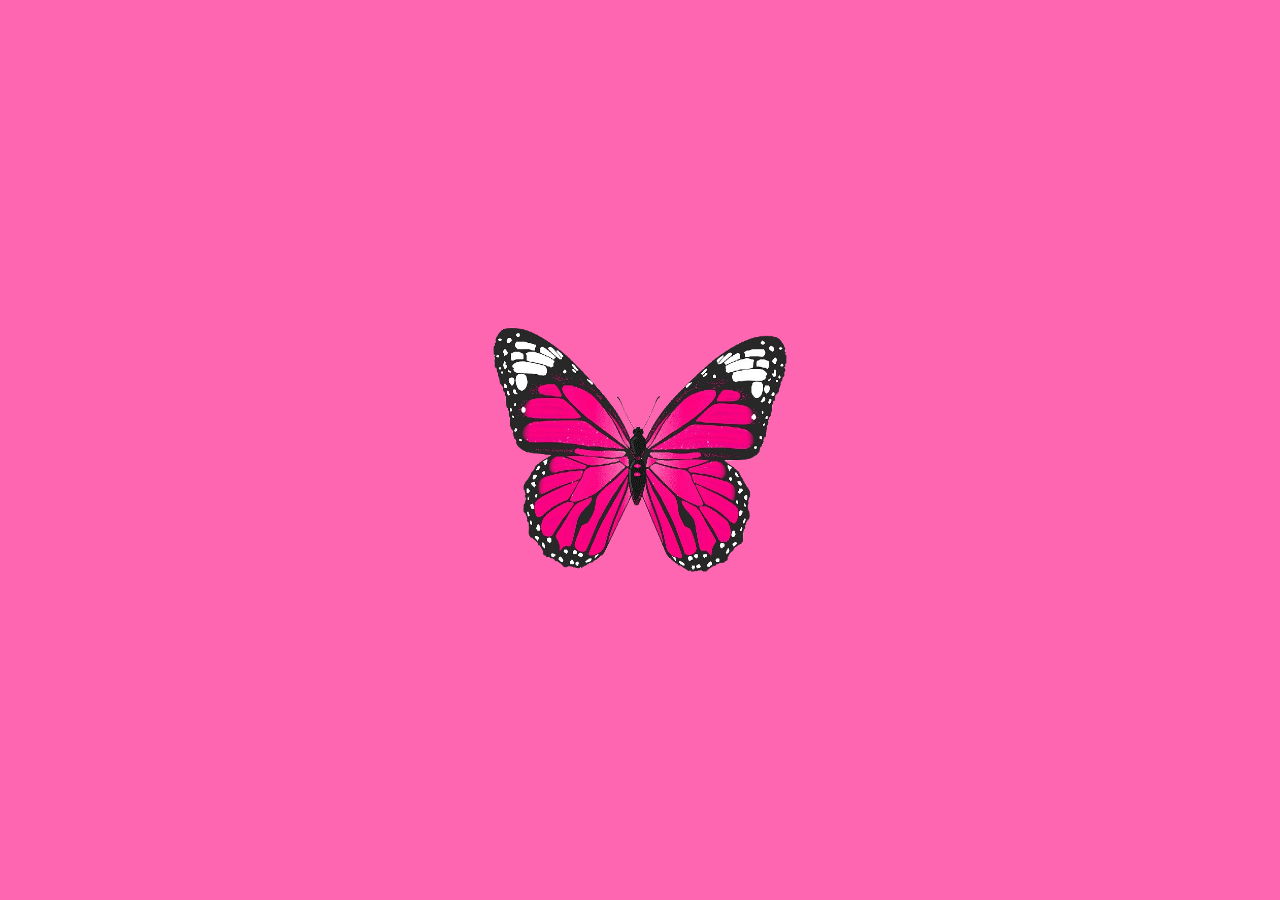
<file: index.html>
<!DOCTYPE html>
<html lang="en">
<head>
    <meta charset="UTF-8">
    <meta name="viewport" content="width=device-width, initial-scale=1.0">
    <title>Butterfly Loader</title>
    <style>
        body {
            background-color: #ff66b2;
            overflow: hidden;
            margin: 0;
            height: 100vh;
            display: flex;
            justify-content: center;
            align-items: center;
            position: relative;
        }

        .butterfly {
            position: absolute;
            width: 300px;
            height: 250px;
            animation: flutter 0.2s infinite alternate ease-in-out, fly 3s forwards ease-in-out;
        }

        @keyframes flutter {
            from { transform: rotate(10deg) scale(1.1); }
            to { transform: rotate(-10deg) scale(1); }
        }

        @keyframes fly {
            0% { transform: translateY(0); opacity: 1; }
            100% { transform: translateY(-300px); opacity: 0; }
        }

        .text {
            position: absolute;
            font-size: 120px;
            color: #8b0055;
            font-family: cursive;
            opacity: 0;
            transition: opacity 1s ease-in-out;
            cursor: pointer;
        }

       
    </style>
</head>
<body>
    <img src="bf1.png" alt="Butterfly" class="butterfly">
    <div class="text" onclick="window.location.href='april.html'">april</div>

    <script>
        setTimeout(() => {
            document.querySelector(".butterfly").style.display = "none";
            document.querySelector(".text").style.opacity = "1";
        }, 3000);
    </script>
</body>
</html>
</file>
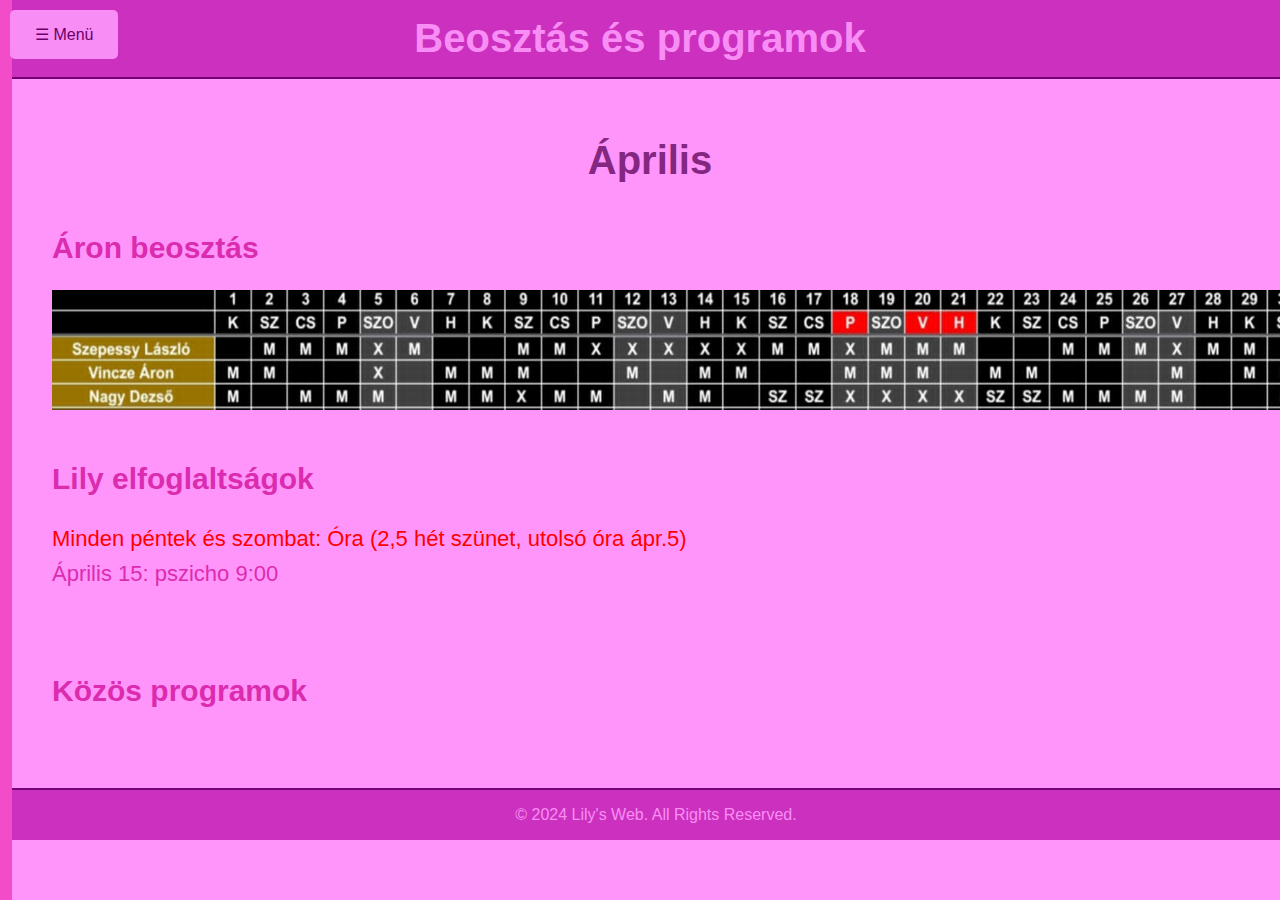
<file: april.html>
<!DOCTYPE html>
<html lang="en">
<head>
    <meta charset="UTF-8">
    <meta name="viewport" content="width=device-width, initial-scale=1.0">
    <title>Lily's web</title>
    <link rel="stylesheet" href="style.css">
</head>
<body>
    <header class="header">
        <h1>Beosztás és programok</h1>    
    </header>
    <button class="sidebar-toggle" id="toggleButton">☰ Menü</button>
    <div class="container">
        <aside class="sidebar" id="sidebar">
            <h2>Menü</h2>
            <nav>
                <ul>
                    <li><a href="#Főoldal" class="active">Főoldal</a></li>
                    <li><a href="#Áron">Áron beosztása</a></li>
                    <li><a href="#Lily">Lily elfoglaltságok</a></li>                    
                    <li><a href="#Közös">Közös programok</a></li>

                </ul>
            </nav>
        </aside>
        <main class="main-content">
            <section id="Főoldal">
                <h1><center>Április</center></h1>
                
            </section>

            <section id="Áron">
                <h2>Áron beosztás</h2>
                <img src="beosztas.jpg" width="1250" height="120">

            </section>

            <section id="Lily">
                <h2>Lily elfoglaltságok</h2>
                <p>
                    <span style="color:red">Minden péntek és szombat: Óra (2,5 hét szünet, utolsó óra ápr.5)</span><br>
                    Április 15: pszicho 9:00 <br>
                    <br>
                </p>
    
                
            </section>

            <section id="Közös">
                <h2>Közös programok</h2>
                <p>
               
                </p>
                

            </section>

        </main>
    </div>
    <footer class="footer">
        <p>&copy; 2024 Lily's Web. All Rights Reserved.</p>
    </footer>
    <script>
        document.getElementById('toggleButton').addEventListener('click', function() {
            const sidebar = document.getElementById('sidebar');
            sidebar.classList.toggle('active');
        });
    </script>
</body>
</html>
</file>
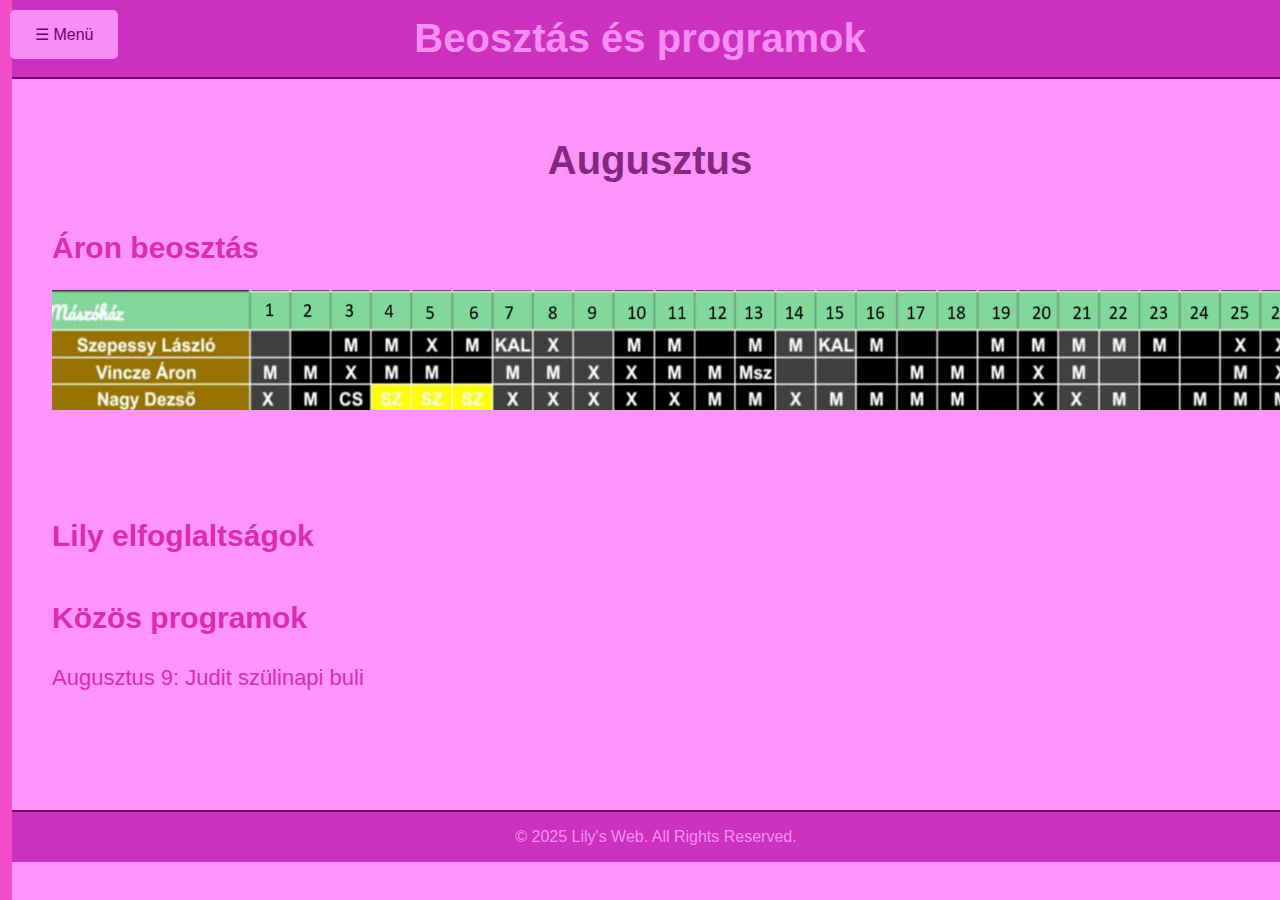
<file: augusztus.html>
<!DOCTYPE html>
<html lang="en">
<head>
    <meta charset="UTF-8">
    <meta name="viewport" content="width=device-width, initial-scale=1.0">
    <title>Lily's web</title>
    <link rel="stylesheet" href="style.css">
</head>
<body>
    <header class="header">
        <h1>Beosztás és programok</h1>    
    </header>
    <button class="sidebar-toggle" id="toggleButton">☰ Menü</button>
    <div class="container">
        <aside class="sidebar" id="sidebar">
            <h2>Menü</h2>
            <nav>
                <ul>
                    <li><a href="#Főoldal" class="active">Főoldal</a></li>
                    <li><a href="#Áron">Áron beosztása</a></li>
                    <li><a href="#Lily">Lily elfoglaltságok</a></li>                    
                    <li><a href="#Közös">Közös programok</a></li>

                </ul>
            </nav>
        </aside>
        <main class="main-content">
            <section id="Főoldal">
                <h1><center>Augusztus</center></h1>
                
            </section>

            <section id="Áron">
                <h2>Áron beosztás</h2>
                <img src="beosztas.png" width="1450" height="120">
                <p>
                     <br>
                </p>

            </section>

            <section id="Lily">
                <h2>Lily elfoglaltságok</h2>
                <p>
                                  
                </p>
    
                
            </section>

            <section id="Közös">
                <h2>Közös programok</h2>
                <p>
                    Augusztus 9: Judit szülinapi buli <br> <br>
                

            </section>

        </main>
    </div>
    <footer class="footer">
        <p>&copy; 2025 Lily's Web. All Rights Reserved.</p>
    </footer>
    <script>
        document.getElementById('toggleButton').addEventListener('click', function() {
            const sidebar = document.getElementById('sidebar');
            sidebar.classList.toggle('active');
        });
    </script>
</body>
</html>
</file>
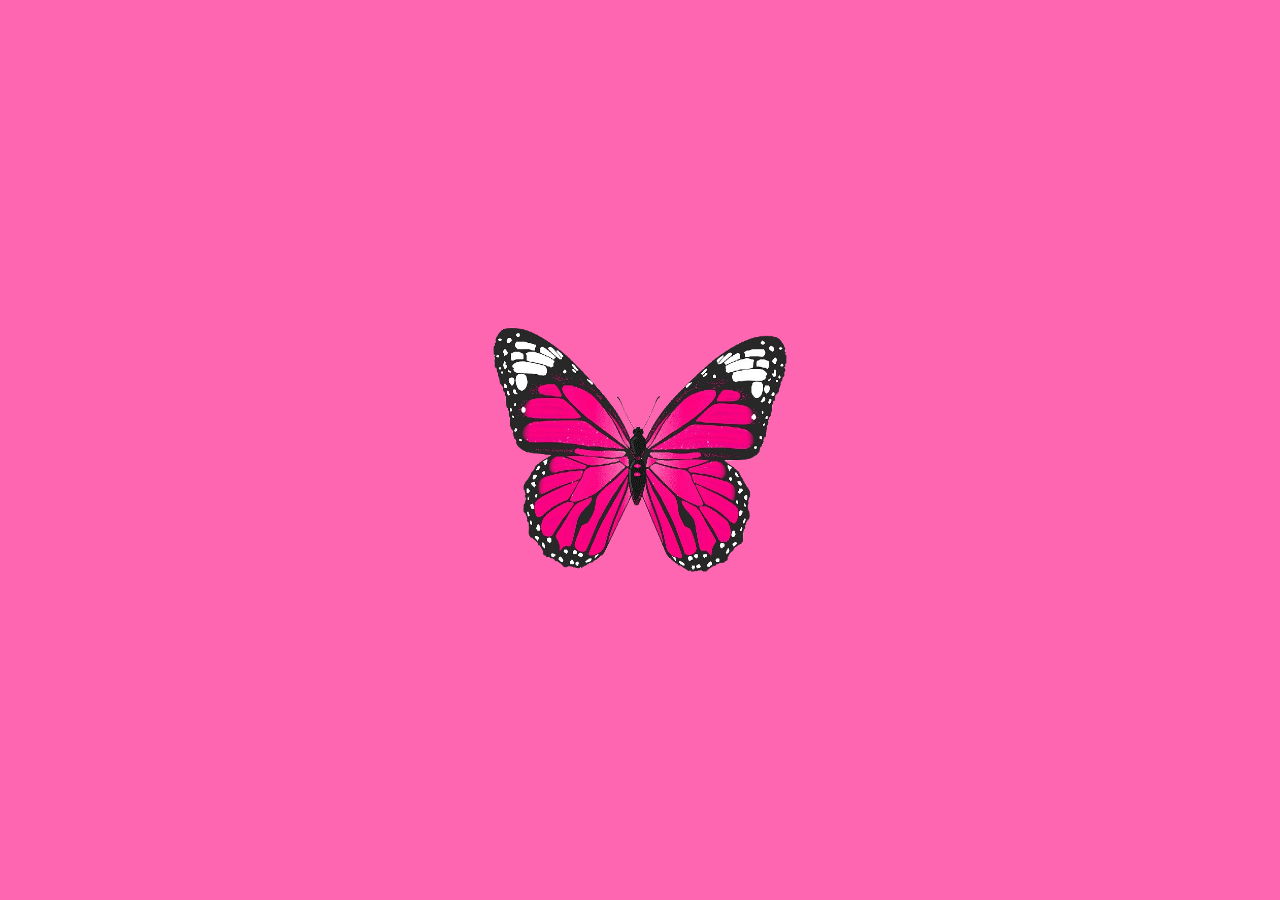
<file: butterfly2.html>
<!DOCTYPE html>
<html lang="en">
<head>
    <meta charset="UTF-8">
    <meta name="viewport" content="width=device-width, initial-scale=1.0">
    <title>Butterfly Loader</title>
    <style>
        body {
            background-color: #ff66b2;
            overflow: hidden;
            margin: 0;
            height: 100vh;
            display: flex;
            justify-content: center;
            align-items: center;
            position: relative;
        }

        .butterfly {
            position: absolute;
            width: 300px;
            height: 250px;
            animation: flutter 0.2s infinite alternate ease-in-out, fly 3s forwards ease-in-out;
        }

        @keyframes flutter {
            from { transform: rotate(10deg) scale(1.1); }
            to { transform: rotate(-10deg) scale(1); }
        }

        @keyframes fly {
            0% { transform: translateY(0); opacity: 1; }
            100% { transform: translateY(-300px); opacity: 0; }
        }

        .text {
            position: absolute;
            font-size: 120px;
            color: #8b0055;
            font-family: cursive;
            opacity: 0;
            transition: opacity 1s ease-in-out;
            cursor: pointer;
        }

       
    </style>
</head>
<body>
    <img src="bf1.png" alt="Butterfly" class="butterfly">
    <div class="text" onclick="window.location.href='march.html'">april</div>

    <script>
        setTimeout(() => {
            document.querySelector(".butterfly").style.display = "none";
            document.querySelector(".text").style.opacity = "1";
        }, 3000);
    </script>
</body>
</html>
</file>
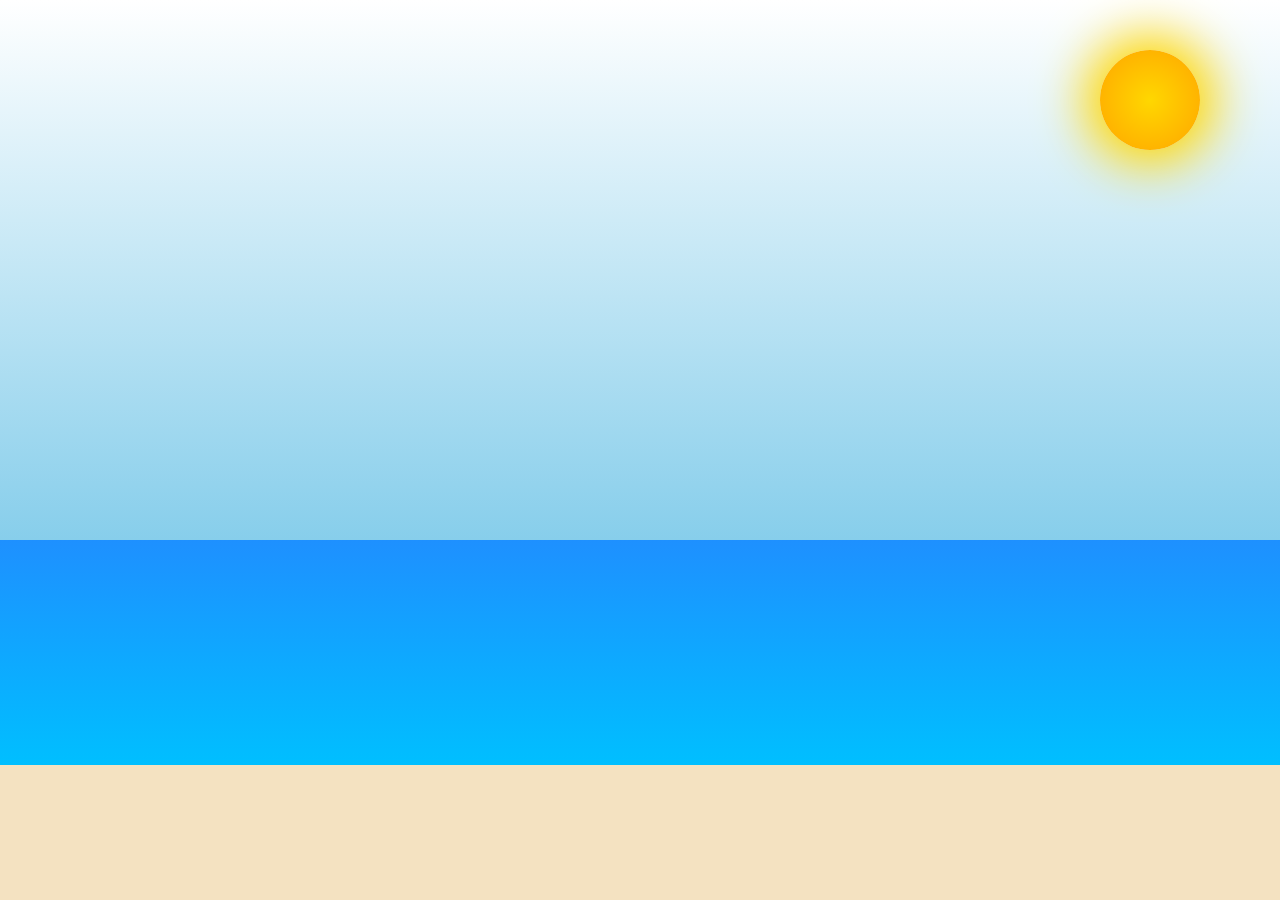
<file: chatfasz.html>
<!DOCTYPE html>
<html lang="hu">
<head>
  <meta charset="UTF-8" />
  <meta name="viewport" content="width=device-width, initial-scale=1.0" />
  <title>Augusztusi Landing Page</title>
  <style>
    body {
      margin: 0;
      overflow: hidden;
      font-family: 'Segoe UI', sans-serif;
    }

    .sky {
      background: linear-gradient(to top, #87CEEB, #ffffff);
      height: 60vh;
      position: relative;
    }

    .sun {
      position: absolute;
      top: 50px;
      right: 80px;
      width: 100px;
      height: 100px;
      background: radial-gradient(circle, #FFD700, #FFA500);
      border-radius: 50%;
      box-shadow: 0 0 50px 15px #FFD700;
      animation: pulse 3s infinite ease-in-out;
    }

    @keyframes pulse {
      0%, 100% { transform: scale(1); }
      50% { transform: scale(1.05); }
    }

    .sea {
      background: linear-gradient(to bottom, #1e90ff, #00bfff);
      height: 25vh;
      position: relative;
      overflow: hidden;
    }

    .wave {
      position: absolute;
      width: 200%;
      height: 100%;
      background-size: contain;
      animation: wave-animation 8s linear infinite;
      opacity: 0.7;
    }

    @keyframes wave-animation {
      from { transform: translateX(0); }
      to { transform: translateX(-50%); }
    }

    .beach {
      background: #f4e2c1;
      height: 15vh;
    }

    .august-text {
      position: absolute;
      top: 30%;
      left: 50%;
      transform: translate(-50%, -50%) scale(0.5);
      opacity: 0;
      font-size: 5rem;
      color: #ff6600;
      font-weight: bold;
      text-shadow: 2px 2px 5px rgba(0,0,0,0.3);
      animation: fadeInZoom 2s ease-out forwards;
      animation-delay: 3s;
    }

    @keyframes fadeInZoom {
      to {
        transform: translate(-50%, -50%) scale(1);
        opacity: 1;
      }
    }
  </style>
</head>
<body>
  <div class="sky">
    <div class="sun"></div>
    <div class="august-text">augusztus</div>
  </div>
  <div class="sea">
    <div class="wave"></div>
  </div>
  <div class="beach"></div>
  <script>
    // Átirányítás az animáció után
    window.addEventListener('load', () => {
      setTimeout(() => {
        window.location.href = 'augusztus.html';
      }, 5700); // 4.2s animáció + 3s várakozás = 7.2s összesen
    });
  </script>
</body>
</html>
</file>
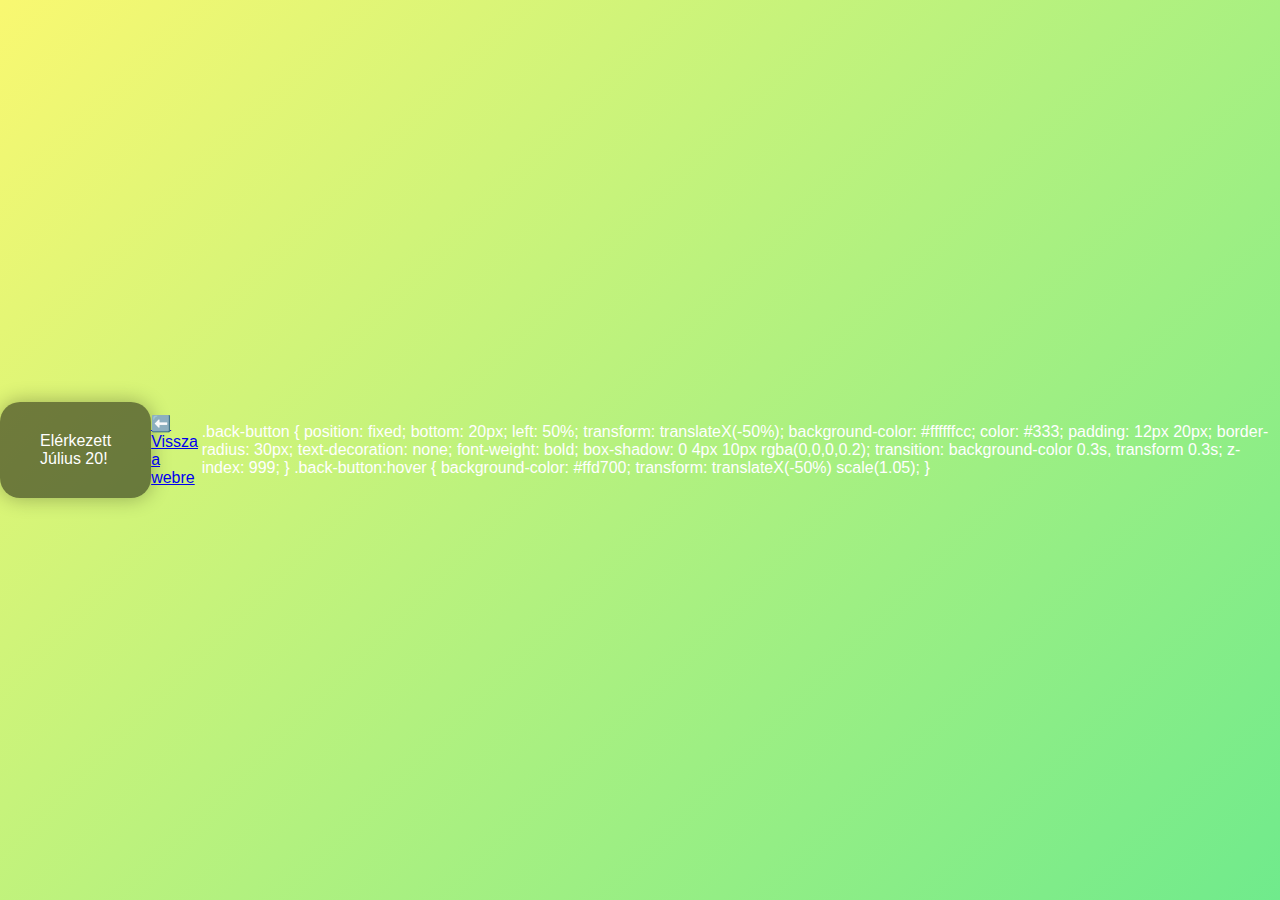
<file: countdown.html>
<!DOCTYPE html>
<html lang="hu">
<head>
  <meta charset="UTF-8">
  <title>Visszaszámláló Július 20-ig</title>
  <style>
    * {
      margin: 0;
      padding: 0;
      box-sizing: border-box;
    }

    body {
      height: 100vh;
      font-family: 'Segoe UI', sans-serif;
      display: flex;
      justify-content: center;
      align-items: center;
      color: #fff;
      overflow: hidden;
      background: linear-gradient(-45deg, #ff6ec4, #7873f5, #42e695, #f9f871);
      background-size: 400% 400%;
      animation: gradientMove 15s ease infinite;
    }

    @keyframes gradientMove {
      0% { background-position: 0% 50%; }
      50% { background-position: 100% 50%; }
      100% { background-position: 0% 50%; }
    }

    .countdown {
      display: flex;
      align-items: center;
      gap: 20px;
      background-color: rgba(0, 0, 0, 0.5);
      padding: 30px 40px;
      border-radius: 20px;
      box-shadow: 0 0 20px rgba(0,0,0,0.3);
    }

    .cake-icon {
      font-size: 3rem;
      animation: bounce 1.5s infinite ease-in-out;
    }

    @keyframes bounce {
      0%, 100% { transform: translateY(0); }
      50% { transform: translateY(-8px); }
    }

    .time-boxes {
      display: flex;
      gap: 30px;
    }

    .time-box {
      text-align: center;
      min-width: 90px;
    }

    .time-box span {
      font-size: 3rem;
      font-weight: bold;
      display: block;
      color: #ffffff;
      text-shadow: 0 0 5px #000;
    }

    .time-box small {
      font-size: 1rem;
      color: #eee;
      letter-spacing: 1px;
      text-transform: uppercase;
    }

    @media (max-width: 500px) {
      .countdown {
        flex-direction: column;
      }

      .time-boxes {
        flex-direction: row;
        gap: 15px;
      }
    }
  </style>
</head>
<body>

  <div class="countdown" id="countdown">
    <div class="cake-icon">🎂</div>
    <div class="time-boxes">
      <div class="time-box">
        <span id="days">0</span>
        <small>nap</small>
      </div>
      <div class="time-box">
        <span id="hours">0</span>
        <small>óra</small>
      </div>
      <div class="time-box">
        <span id="minutes">0</span>
        <small>perc</small>
      </div>
      <div class="time-box">
        <span id="seconds">0</span>
        <small>mp</small>
      </div>
    </div>
    <div class="cake-icon">🎂</div>
  </div>

  <script>
    const countdown = () => {
      const endDate = new Date('2025-07-20T00:00:00');
      const now = new Date();
      const diff = endDate - now;

      if (diff <= 0) {
        document.getElementById("countdown").innerHTML = "Elérkezett Július 20!";
        return;
      }

      const days = Math.floor(diff / (1000 * 60 * 60 * 24));
      const hours = Math.floor((diff / (1000 * 60 * 60)) % 24);
      const minutes = Math.floor((diff / (1000 * 60)) % 60);
      const seconds = Math.floor((diff / 1000) % 60);

      document.getElementById("days").textContent = days;
      document.getElementById("hours").textContent = hours;
      document.getElementById("minutes").textContent = minutes;
      document.getElementById("seconds").textContent = seconds;
    };

    setInterval(countdown, 1000);
    countdown();
  </script>

<a href="index.html" style="
">⬅️ Vissza a webre</a>
  .back-button {
  position: fixed;
  bottom: 20px;
  left: 50%;
  transform: translateX(-50%);
  background-color: #ffffffcc;
  color: #333;
  padding: 12px 20px;
  border-radius: 30px;
  text-decoration: none;
  font-weight: bold;
  box-shadow: 0 4px 10px rgba(0,0,0,0.2);
  transition: background-color 0.3s, transform 0.3s;
  z-index: 999;
}

.back-button:hover {
  background-color: #ffd700;
  transform: translateX(-50%) scale(1.05);
}


</body>
</html>
</file>
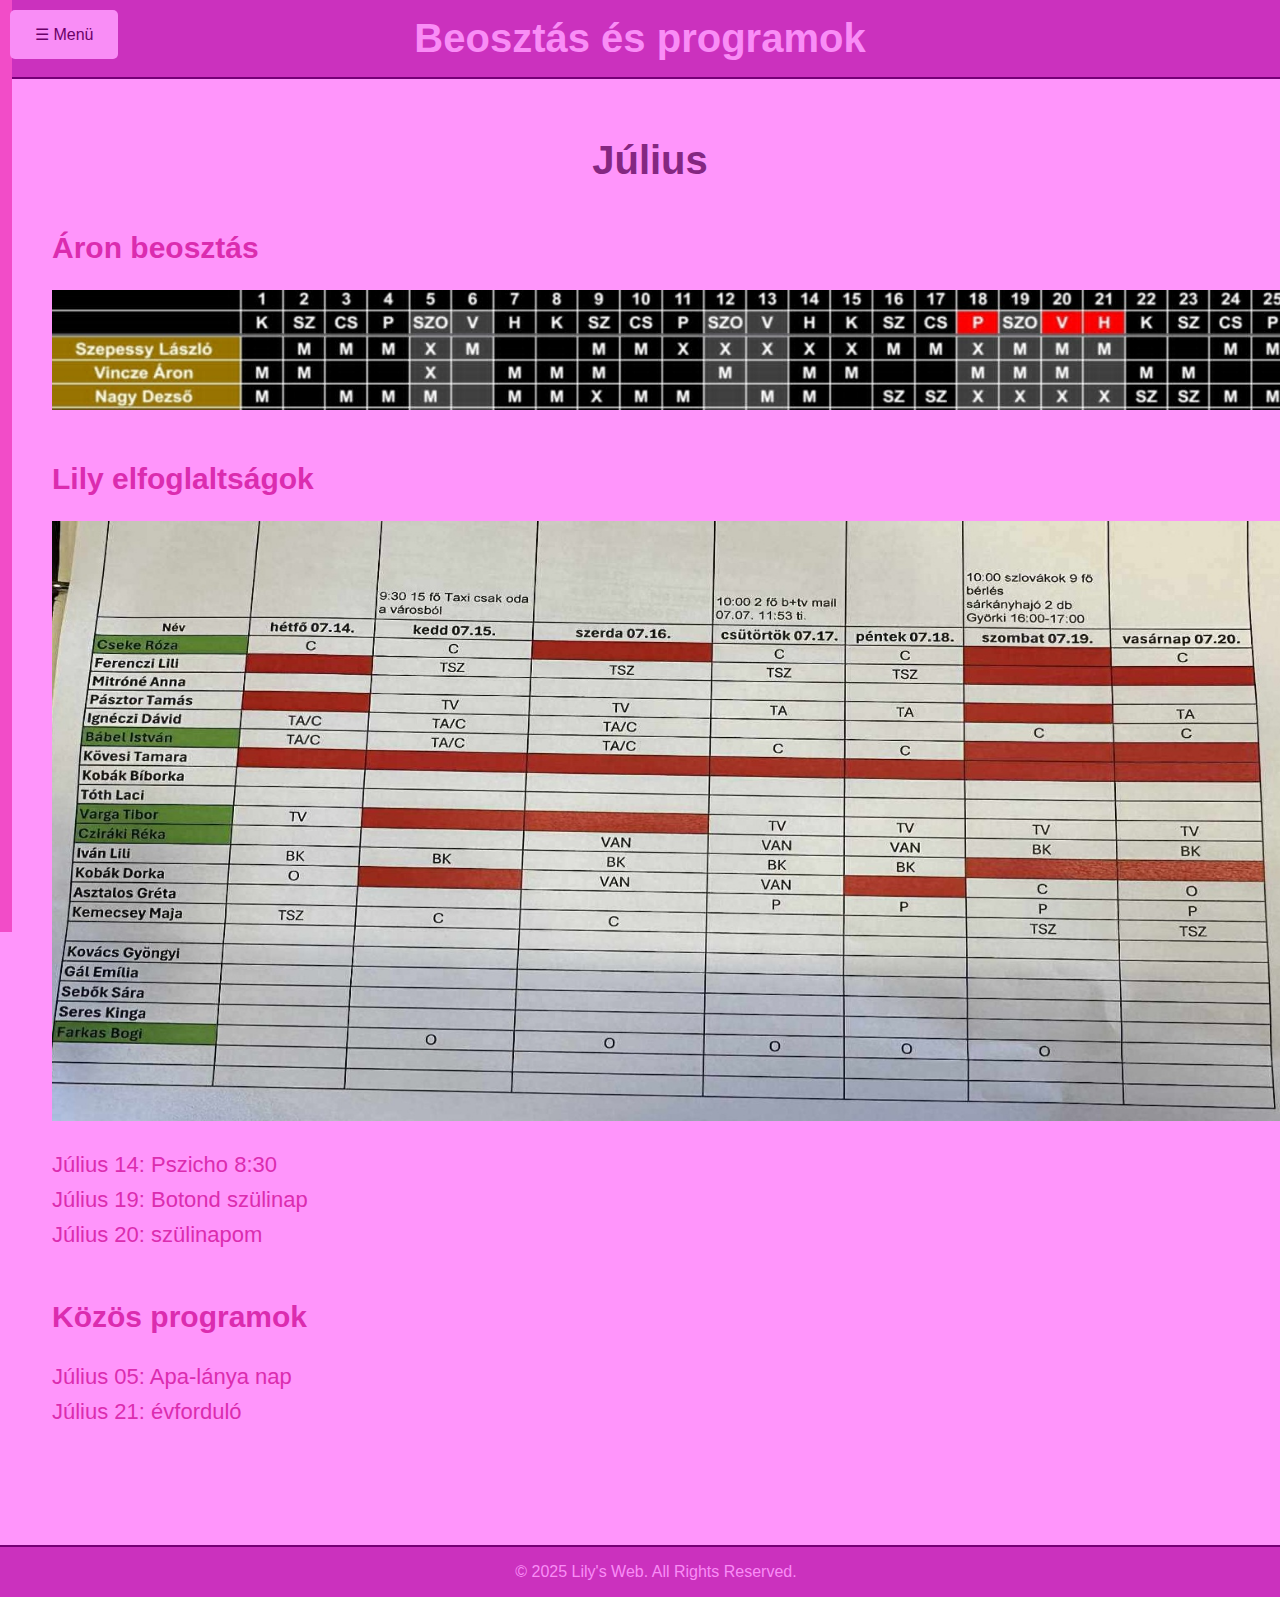
<file: julius.html>
<!DOCTYPE html>
<html lang="en">
<head>
    <meta charset="UTF-8">
    <meta name="viewport" content="width=device-width, initial-scale=1.0">
    <title>Lily's web</title>
    <link rel="stylesheet" href="style.css">
</head>
<body>
    <header class="header">
        <h1>Beosztás és programok</h1>    
    </header>
    <button class="sidebar-toggle" id="toggleButton">☰ Menü</button>
    <div class="container">
        <aside class="sidebar" id="sidebar">
            <h2>Menü</h2>
            <nav>
                <ul>
                    <li><a href="#Főoldal" class="active">Főoldal</a></li>
                    <li><a href="#Áron">Áron beosztása</a></li>
                    <li><a href="#Lily">Lily elfoglaltságok</a></li>                    
                    <li><a href="#Közös">Közös programok</a></li>
                    <li><a href="countdown.html">Lily szülinapja 🎉</a></li>

                </ul>
            </nav>
        </aside>
        <main class="main-content">
            <section id="Főoldal">
                <h1><center>Július</center></h1>
                
            </section>

            <section id="Áron">
                <h2>Áron beosztás</h2>
                <img src="beosztas.jpg" width="1450" height="120">
                <p>
                </p>

            </section>

            <section id="Lily">
                <h2>Lily elfoglaltságok</h2>
                    <img src="lilybeosztasa.jpg" height="600" width="1250" >

                <p>                   
                    Július 14: Pszicho 8:30 <br>
                    Július 19: Botond szülinap <br>
                    Július 20: szülinapom
                    
                </p>
    
                
            </section>

            <section id="Közös">
                <h2>Közös programok</h2>
                <p>
                    Július 05: Apa-lánya nap <br>
                    Július 21: évforduló <br> <br>
                

            </section>

        </main>
    </div>
    <footer class="footer">
        <p>&copy; 2025 Lily's Web. All Rights Reserved.</p>
    </footer>
    <script>
        document.getElementById('toggleButton').addEventListener('click', function() {
            const sidebar = document.getElementById('sidebar');
            sidebar.classList.toggle('active');
        });
    </script>
</body>
</html>
</file>
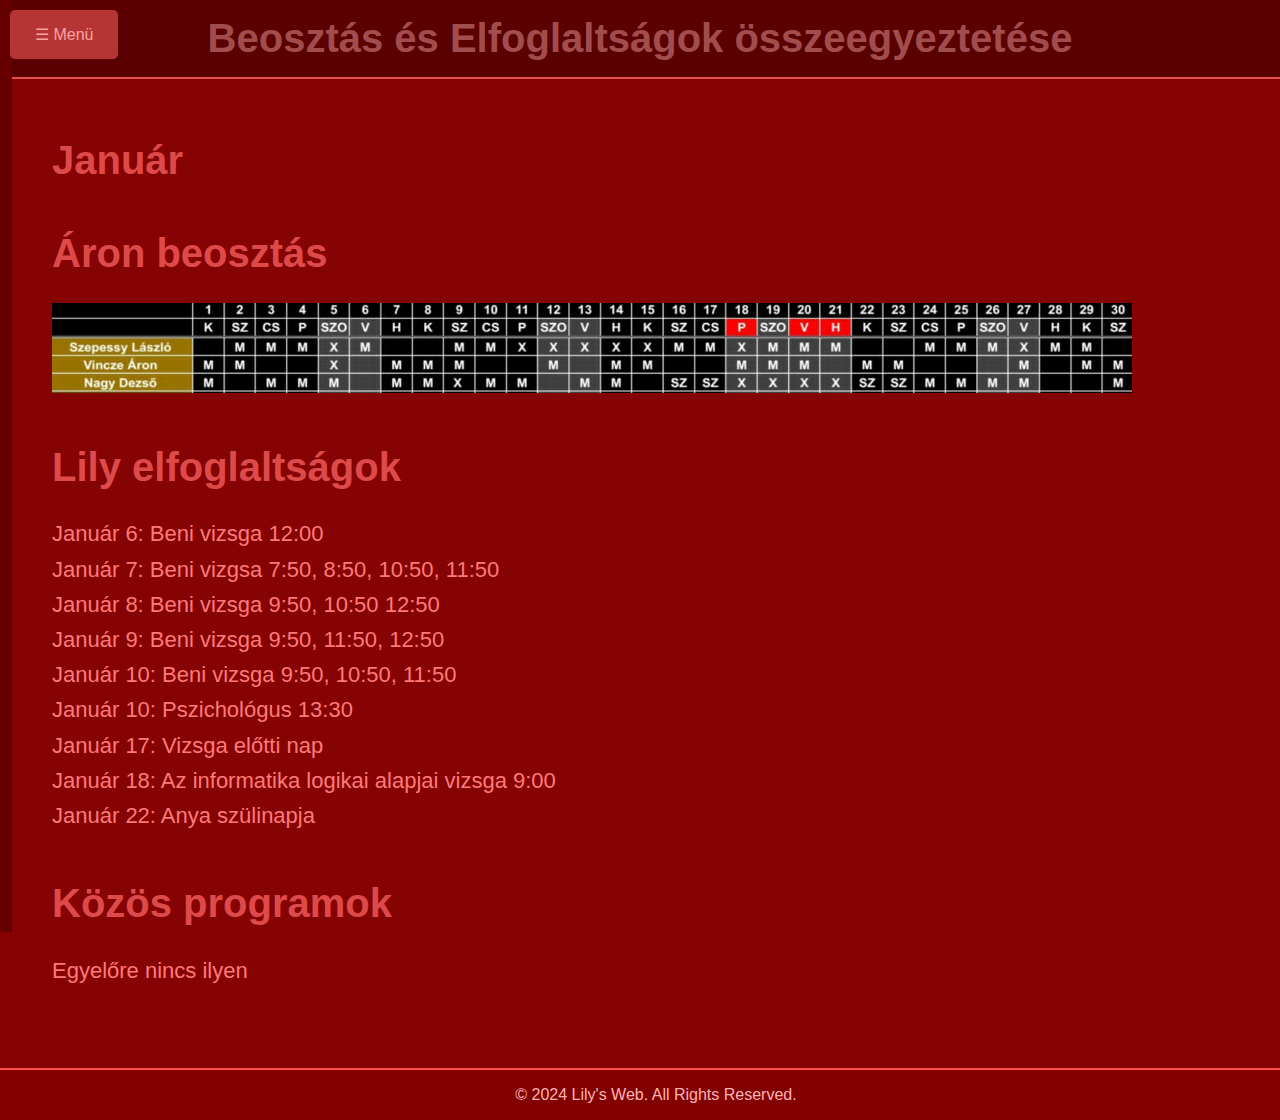
<file: kozos.html>
<!DOCTYPE html>
<html lang="en">
<head>
    <meta charset="UTF-8">
    <meta name="viewport" content="width=device-width, initial-scale=1.0">
    <title>Lily's web</title>
    <link rel="stylesheet" href="kozos.css">
</head>
<body>
    <header class="header">
        <h1>Beosztás és Elfoglaltságok összeegyeztetése</h1>    
    </header>
    <button class="sidebar-toggle" id="toggleButton">☰ Menü</button>
    <div class="container">
        <aside class="sidebar" id="sidebar">
            <h2>Menü</h2>
            <nav>
                <ul>
                    <li><a href="#Főoldal" class="active">Főoldal</a></li>
                    <li><a href="#Áron">Áron beosztása</a></li>
                    <li><a href="#Lily">Lily elfoglaltságok</a></li>                    
                    <li><a href="#Közös">Közös programok</a></li>

                </ul>
            </nav>
        </aside>
        <main class="main-content">
            <section id="Főoldal">
                <h1>Január</h1>
                
            </section>

            <section id="Áron">
                <h1>Áron beosztás</h1>
                <img src="beosztas.jpg" width="1080" height="90">
            </section>

            <section id="Lily">
                <h1>Lily elfoglaltságok</h1>
                <p>
                Január 6: Beni vizsga 12:00 <br>
                Január 7: Beni vizgsa 7:50, 8:50, 10:50, 11:50 <br>
                Január 8: Beni vizsga 9:50, 10:50 12:50 <br>
                Január 9: Beni vizsga 9:50, 11:50, 12:50 <br>
                Január 10: Beni vizsga 9:50, 10:50, 11:50 <br>
                Január 10: Pszichológus 13:30 <br>
                Január 17: Vizsga előtti nap <br>
                Január 18: Az informatika logikai alapjai vizsga 9:00 <br>
                Január 22: Anya szülinapja <br>

               </p> 
            </section>

            <section id="Közös">
                <h1>Közös programok</h1>
                <p>
                    Egyelőre nincs ilyen
                </p>

            </section>

        </main>
    </div>
    <footer class="footer">
        <p>&copy; 2024 Lily's Web. All Rights Reserved.</p>
    </footer>
    <script>
        document.getElementById('toggleButton').addEventListener('click', function() {
            const sidebar = document.getElementById('sidebar');
            sidebar.classList.toggle('active');
        });
    </script>
</body>
</html>
</file>
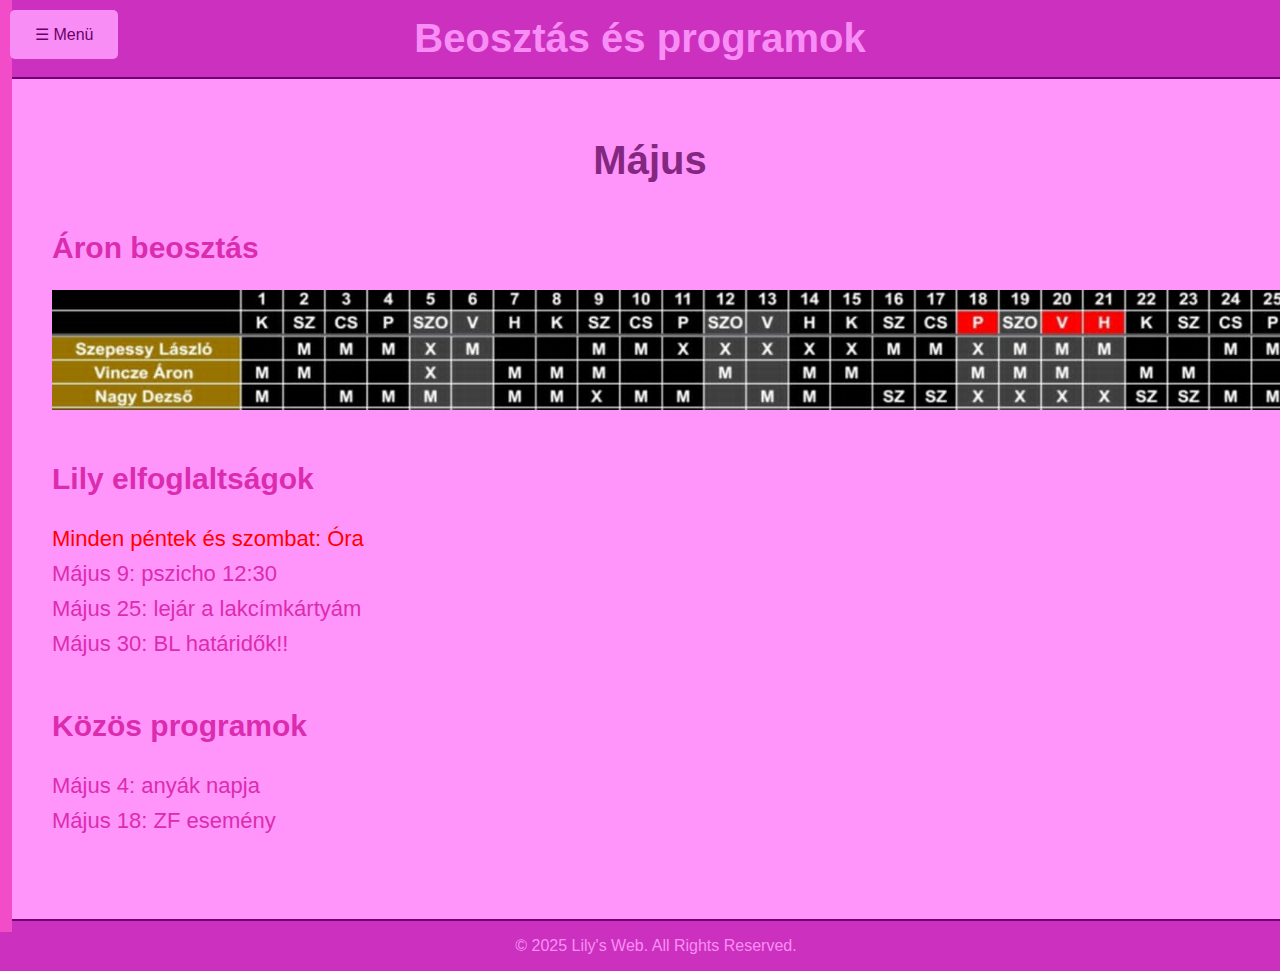
<file: majus.html>
<!DOCTYPE html>
<html lang="en">
<head>
    <meta charset="UTF-8">
    <meta name="viewport" content="width=device-width, initial-scale=1.0">
    <title>Lily's web</title>
    <link rel="stylesheet" href="style.css">
</head>
<body>
    <header class="header">
        <h1>Beosztás és programok</h1>    
    </header>
    <button class="sidebar-toggle" id="toggleButton">☰ Menü</button>
    <div class="container">
        <aside class="sidebar" id="sidebar">
            <h2>Menü</h2>
            <nav>
                <ul>
                    <li><a href="#Főoldal" class="active">Főoldal</a></li>
                    <li><a href="#Áron">Áron beosztása</a></li>
                    <li><a href="#Lily">Lily elfoglaltságok</a></li>                    
                    <li><a href="#Közös">Közös programok</a></li>

                </ul>
            </nav>
        </aside>
        <main class="main-content">
            <section id="Főoldal">
                <h1><center>Május</center></h1>
                
            </section>

            <section id="Áron">
                <h2>Áron beosztás</h2>
                <img src="beosztas.jpg" width="1450" height="120">

            </section>

            <section id="Lily">
                <h2>Lily elfoglaltságok</h2>
                <p>
                    <span style="color:red">Minden péntek és szombat: Óra </span><br>
                    Május 9: pszicho 12:30 <br>
                    Május 25: lejár a lakcímkártyám<br>
                    Május 30: BL határidők!!<br>
                </p>
    
                
            </section>

            <section id="Közös">
                <h2>Közös programok</h2>
                <p>
                    Május 4: anyák napja <br>
                    Május 18: ZF esemény <br>
                

            </section>

        </main>
    </div>
    <footer class="footer">
        <p>&copy; 2025 Lily's Web. All Rights Reserved.</p>
    </footer>
    <script>
        document.getElementById('toggleButton').addEventListener('click', function() {
            const sidebar = document.getElementById('sidebar');
            sidebar.classList.toggle('active');
        });
    </script>
</body>
</html>
</file>
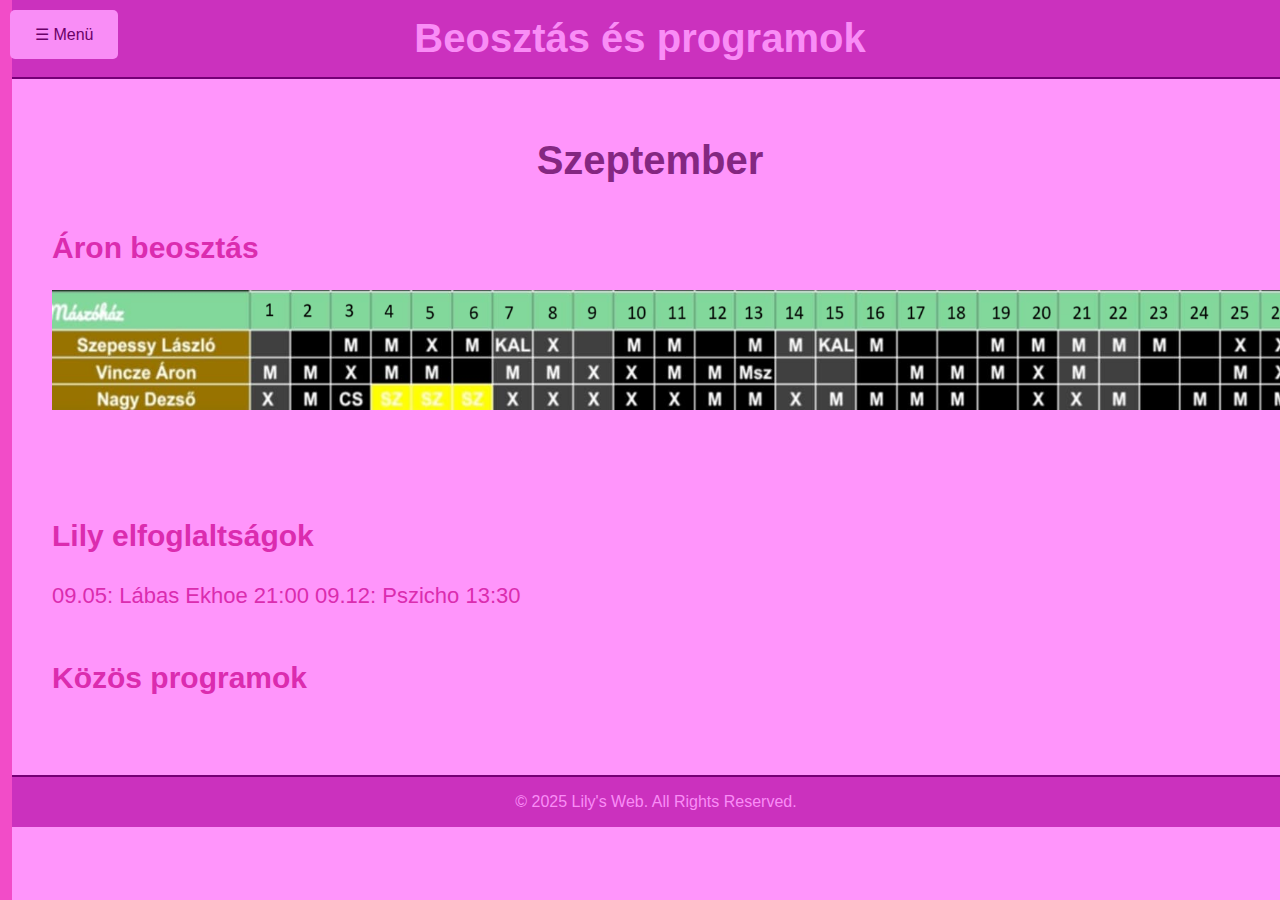
<file: szeptember.html>
<!DOCTYPE html>
<html lang="en">
<head>
    <meta charset="UTF-8">
    <meta name="viewport" content="width=device-width, initial-scale=1.0">
    <title>Lily's web</title>
    <link rel="stylesheet" href="style.css">
</head>
<body>
    <header class="header">
        <h1>Beosztás és programok</h1>    
    </header>
    <button class="sidebar-toggle" id="toggleButton">☰ Menü</button>
    <div class="container">
        <aside class="sidebar" id="sidebar">
            <h2>Menü</h2>
            <nav>
                <ul>
                    <li><a href="#Főoldal" class="active">Főoldal</a></li>
                    <li><a href="#Áron">Áron beosztása</a></li>
                    <li><a href="#Lily">Lily elfoglaltságok</a></li>                    
                    <li><a href="#Közös">Közös programok</a></li>
                    <li><a href="countdown.html">Lily szülinapja 🎉</a></li>

                </ul>
            </nav>
        </aside>
        <main class="main-content">
            <section id="Főoldal">
                <h1><center>Szeptember</center></h1>
                
            </section>

            <section id="Áron">
                <h2>Áron beosztás</h2>
                <img src="beosztas.png" width="1450" height="120">
                <p>
                     <br>
                </p>

            </section>

            <section id="Lily">
                <h2>Lily elfoglaltságok</h2>
                <p>
                    09.05: Lábas Ekhoe 21:00
                    09.12: Pszicho 13:30   
                </p>
    
                
            </section>

            <section id="Közös">
                <h2>Közös programok</h2>
                <p>
                

            </section>

        </main>
    </div>
    <footer class="footer">
        <p>&copy; 2025 Lily's Web. All Rights Reserved.</p>
    </footer>
    <script>
        document.getElementById('toggleButton').addEventListener('click', function() {
            const sidebar = document.getElementById('sidebar');
            sidebar.classList.toggle('active');
        });
    </script>
</body>
</html>
</file>
<file: style.css>
/* General Styles */
body {
  margin: 0;
  font-family: Arial, sans-serif;
  color: #ffffff;
  background-color: #ff95fb; 
}


.header {
  background-color: #cb31be; 
  text-align: center;
  padding: 1rem 0;
  border-bottom: 2px solid #760076;
}
.header h1 {
  margin: 0;
  font-size: 2.5rem;
  color: #f98df6; /* Light purple */
}

.sidebar-toggle {
  position: fixed;
  top: 10px;
  left: 10px;
  background-color: #f98df6;
  color: #6b0168;
  border: none;
  padding: 15px 25px;
  cursor: pointer;
  font-size: 1rem;
  border-radius: 5px;
  z-index: 1000;
}
.sidebar-toggle:hover {
  background-color: #ff49f3;
}

/* Sidebar */
.sidebar {
  width: 250px;
  background-color: #f24cc8; /* Medium purple */
  padding: 1rem;
  height: 100vh;
  position: fixed;
  top: 0;
  left: -270px;
  overflow-y: auto;
  transition: left 0.3s ease;
  z-index: 999;
}
.sidebar.active {
  left: 0;
}
.sidebar h2 {
  color: #db2caf;
  text-transform: uppercase;
}
.sidebar ul {
  list-style-type: none;
  padding: 0;
}
.sidebar ul li {
  margin: 1rem 0;
}
.sidebar ul li a {
  text-decoration: none;
  color: #980574;
  font-size: 1.2rem;
  transition: color 0.3s;
}
.sidebar ul li a:hover, .sidebar ul li a.active {
  color: #980574;
}


/* Main Content */
.main-content {
  margin-left: 20px;
  padding: 2rem;
  transition: margin-left 0.3s ease;
}
.sidebar.active ~ .main-content {
  margin-left: 270px;
}
.main-content section {
  margin-bottom: 3rem;
}
.main-content h1 {
  font-size: 40px;
  color: #842781;
}
.main-content h2 {
  font-size: 30px;
  color: #db2caf;  
}
.main-content p {
  font-size: 22px;
  line-height: 1.6;
  color: #db2caf;
}


/* Footer */
.footer {
  background-color: #cb31be;
  text-align: center;
  padding: 1rem;
  border-top: 2px solid #760076;
  position: relative;
  bottom: 0;
  width: 100%;
}
.footer p {
  margin: 0;
  font-size: 1rem;
  color: #f98df6;
}
</file>
<file: kozos.css>
/* General Styles */
body {
  margin: 0;
  font-family: Arial, sans-serif;
  color: #bdbdbd;
  background-color: #850303; 
}


.header {
  background-color: #5b0000; 
  text-align: center;
  padding: 1rem 0;
  border-bottom: 2px solid #e85050;
}
.header h1 {
  margin: 0;
  font-size: 2.5rem;
  color: #a24d4d; /* Light purple */
}

.header p {
  font-size: 1rem;
  color: #692222;
}

.sidebar-toggle {
  position: fixed;
  top: 10px;
  left: 10px;
  background-color: #b53535;
  color: #ffa0a0;
  border: none;
  padding: 15px 25px;
  cursor: pointer;
  font-size: 1rem;
  border-radius: 5px;
  z-index: 1000;
}
.sidebar-toggle:hover {
  background-color: #ff4d4d;
}

/* Sidebar */
.sidebar {
  width: 250px;
  background-color: #660000; /* Medium purple */
  padding: 1rem;
  height: 100vh;
  position: fixed;
  top: 0;
  left: -270px;
  overflow-y: auto;
  transition: left 0.3s ease;
  z-index: 999;
}
.sidebar.active {
  left: 0;
}
.sidebar h2 {
  color: #b93d3d;
  text-transform: uppercase;
}
.sidebar ul {
  list-style-type: none;
  padding: 0;
}
.sidebar ul li {
  margin: 1rem 0;
}
.sidebar ul li a {
  text-decoration: none;
  color: #ffb3b3;
  font-size: 1.2rem;
  transition: color 0.3s;
}
.sidebar ul li a:hover, .sidebar ul li a.active {
  color: #ff4d4d;
}


/* Main Content */
.main-content {
  margin-left: 20px;
  padding: 2rem;
  transition: margin-left 0.3s ease;
}
.sidebar.active ~ .main-content {
  margin-left: 270px;
}
.main-content section {
  margin-bottom: 3rem;
}
.main-content h1 {
  font-size: 40px;
  color: #de4a4a;
}
.main-content h2 {
  font-size: 30px;
  color: #ff0000;  
}
.main-content p {
  font-size: 22px;
  line-height: 1.6;
  color: #ff7979;
}


/* Footer */
.footer {
  background-color: #820000;
  text-align: center;
  padding: 1rem;
  border-top: 2px solid #ff4d4d;
  position: relative;
  bottom: 0;
  width: 100%;
}
.footer p {
  margin: 0;
  font-size: 1rem;
  color: #ffb3b3;
}
</file>
